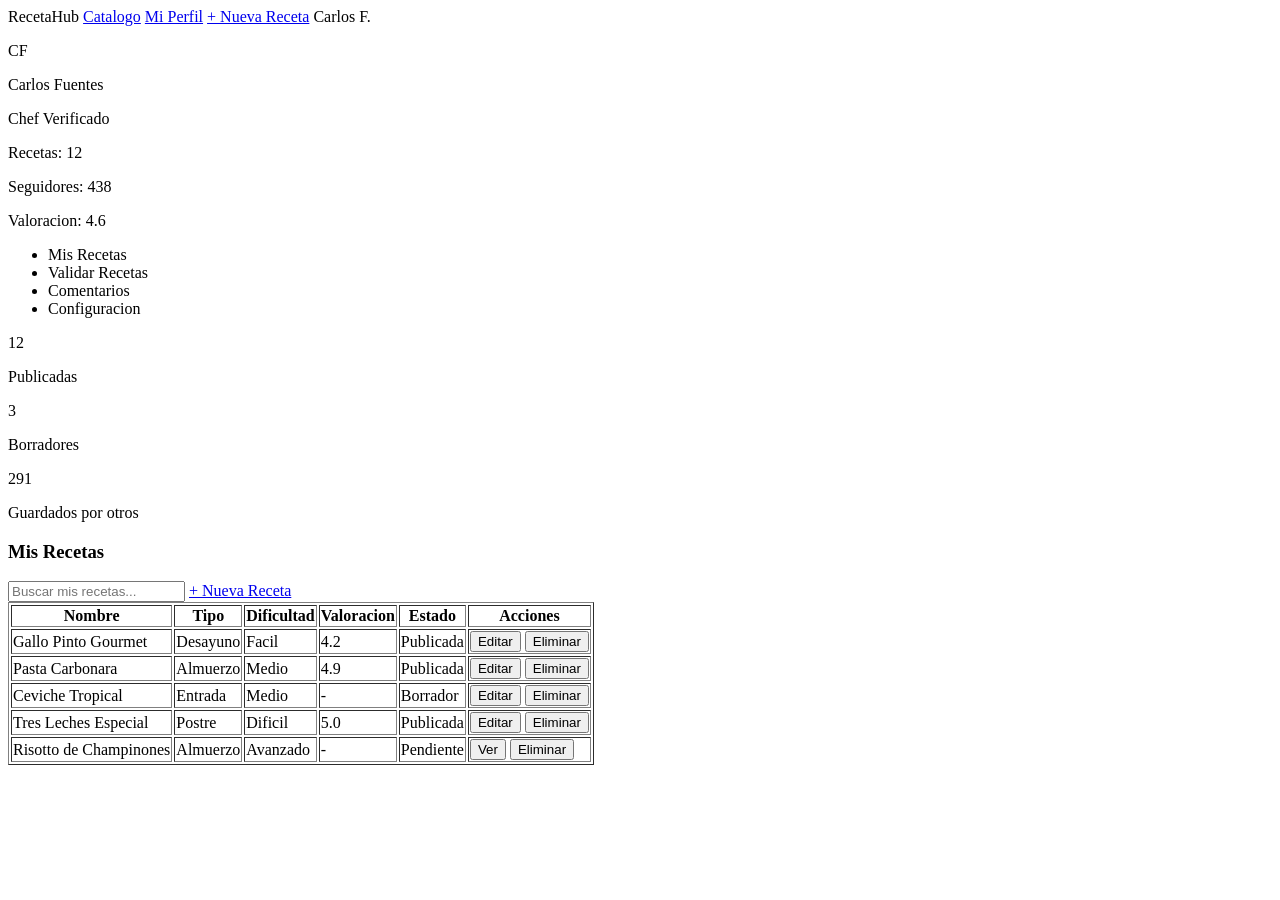
<file: Perfil_Chef.html>
<!DOCTYPE html>
<html lang="es">
<head>
  <meta charset="UTF-8">
  <title>Perfil del Chef</title>
</head>
<body>

  <!-- BARRA DE NAVEGACION -->
  <nav>
    <span>RecetaHub</span>
    <a href="#">Catalogo</a>
    <a href="#" class="activo">Mi Perfil</a>
    <a href="#">+ Nueva Receta</a>
    <span>Carlos F.</span>
  </nav>

  <div id="contenedor">

    <!-- MENU LATERAL -->
    <aside>

      <!-- Datos del chef -->
      <div id="perfil">
        <p>CF</p>
        <p>Carlos Fuentes</p>
        <p>Chef Verificado</p>
      </div>

      <!-- Estadisticas rapidas -->
      <div id="stats-rapidas">
        <p>Recetas: 12</p>
        <p>Seguidores: 438</p>
        <p>Valoracion: 4.6</p>
      </div>

      <!-- Menu del panel -->
      <ul>
        <li class="activo">Mis Recetas</li>
        <li>Validar Recetas</li>
        <li>Comentarios</li>
        <li>Configuracion</li>
      </ul>

    </aside>

    <!-- CONTENIDO PRINCIPAL -->
    <main>

      <!-- TARJETAS DE ESTADISTICAS -->
      <section id="estadisticas">
        <div>
          <p>12</p>
          <p>Publicadas</p>
        </div>
        <div>
          <p>3</p>
          <p>Borradores</p>
        </div>
        <div>
          <p>291</p>
          <p>Guardados por otros</p>
        </div>
      </section>

      <!-- TABLA DE RECETAS -->
      <section id="mis-recetas">
        <h3>Mis Recetas</h3>

        <!-- Buscador -->
        <input type="text" placeholder="Buscar mis recetas...">
        <a href="#">+ Nueva Receta</a>

        <!-- Tabla -->
        <table border="1">
          <thead>
            <tr>
              <th>Nombre</th>
              <th>Tipo</th>
              <th>Dificultad</th>
              <th>Valoracion</th>
              <th>Estado</th>
              <th>Acciones</th>
            </tr>
          </thead>
          <tbody>
            <tr>
              <td>Gallo Pinto Gourmet</td>
              <td>Desayuno</td>
              <td>Facil</td>
              <td>4.2</td>
              <td>Publicada</td>
              <td>
                <button type="button">Editar</button>
                <button type="button">Eliminar</button>
              </td>
            </tr>
            <tr>
              <td>Pasta Carbonara</td>
              <td>Almuerzo</td>
              <td>Medio</td>
              <td>4.9</td>
              <td>Publicada</td>
              <td>
                <button type="button">Editar</button>
                <button type="button">Eliminar</button>
              </td>
            </tr>
            <tr>
              <td>Ceviche Tropical</td>
              <td>Entrada</td>
              <td>Medio</td>
              <td>-</td>
              <td>Borrador</td>
              <td>
                <button type="button">Editar</button>
                <button type="button">Eliminar</button>
              </td>
            </tr>
            <tr>
              <td>Tres Leches Especial</td>
              <td>Postre</td>
              <td>Dificil</td>
              <td>5.0</td>
              <td>Publicada</td>
              <td>
                <button type="button">Editar</button>
                <button type="button">Eliminar</button>
              </td>
            </tr>
            <tr>
              <td>Risotto de Champinones</td>
              <td>Almuerzo</td>
              <td>Avanzado</td>
              <td>-</td>
              <td>Pendiente</td>
              <td>
                <button type="button">Ver</button>
                <button type="button">Eliminar</button>
              </td>
            </tr>
          </tbody>
        </table>

      </section>

    </main>

  </div><!-- fin contenedor -->

</body>
</html>
</file>
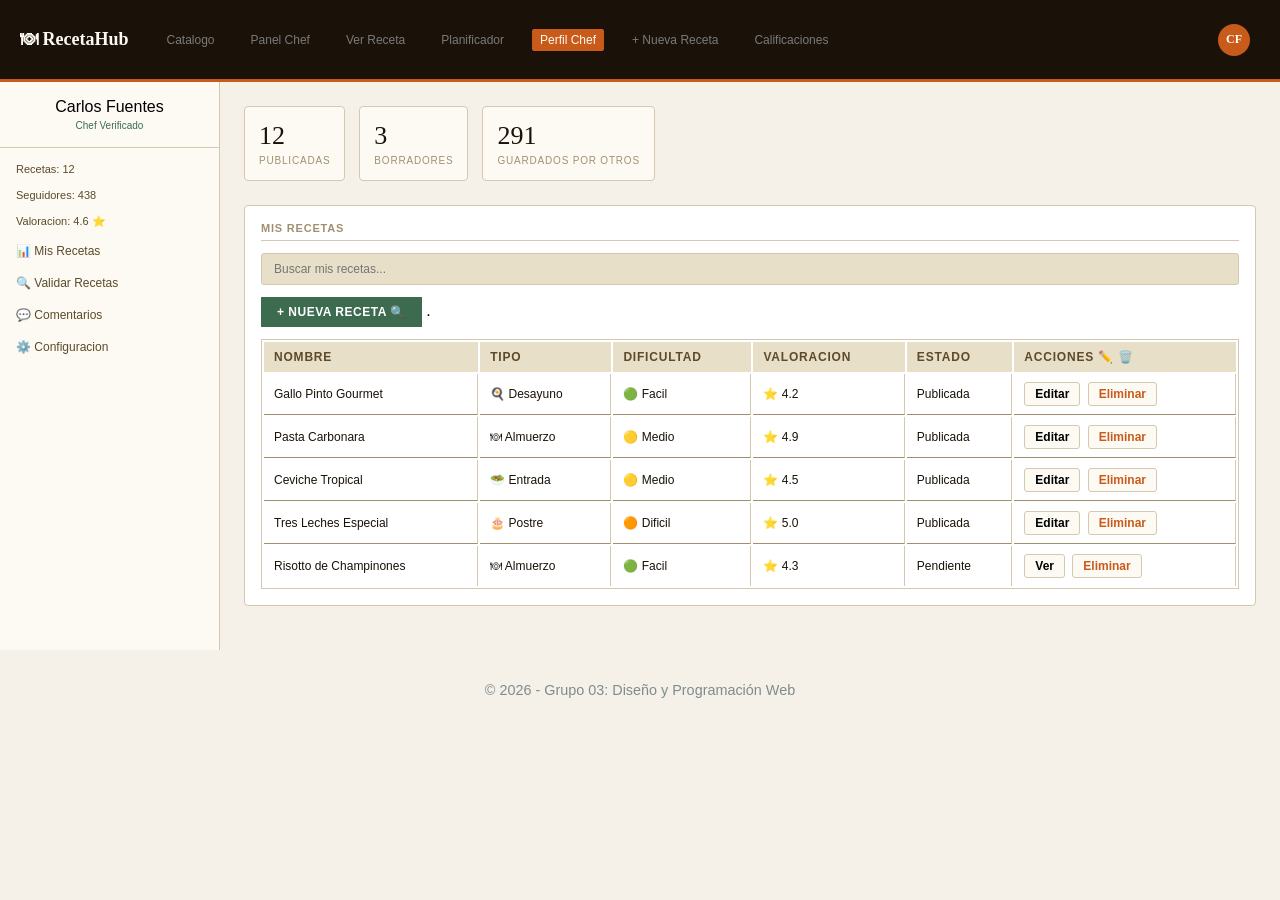
<file: Perfil_Chef.HTML>
<!DOCTYPE html>
<html lang="es">

<head>
    <meta charset="UTF-8">
    <title>Perfil del Chef</title>
    <link rel="stylesheet" href="CSS/Perfil_Chef&Calificaciones.CSS">
</head>

<body>


    <!-- BARRA DE NAVEGACION -->
    <nav>
        <span>🍽 RecetaHub</span>
        <a href="index.html">Catalogo</a>
        <a href="dashboard.html">Panel Chef</a>
        <a href="detalle.html">Ver Receta</a>
        <a href="planificador.html">Planificador</a>
        <a href="Perfil_Chef.HTML" class="activo">Perfil Chef</a>
        <a href="Registar_receta.html">+ Nueva Receta</a>
        <a href="Calificaciones_&_comentarios.html">Calificaciones</a>
        <span class="ID">CF</span>
    </nav>


    <div id="contenedor">
        <!-- MENU LATERAL -->
        <aside> 


            <!-- Datos del chef -->
            <div id="perfil">
                <p>Carlos Fuentes</p>
                <p class="VF">Chef Verificado</p>
            </div>


            <!-- Estadisticas rapidas -->
            <div id="stats-rapidas">
                <p>Recetas: 12</p>
                <p>Seguidores: 438</p>
                <p>Valoracion: 4.6 ⭐</p>
            </div>


            <!-- Menu del panel -->
            <ul>
                <li class="activo"> 📊 Mis Recetas</li>
                <li> 🔍 Validar Recetas</li>
                <li> 💬 Comentarios</li>
                <li> ⚙️ Configuracion</li>
            </ul>


        </aside>


        <!-- CONTENIDO PRINCIPAL -->
        <main>


            <!-- TARJETAS DE ESTADISTICAS -->
            <section id="estadisticas">
                <div>
                    <p class="num">12</p>
                    <p class="etq">Publicadas</p>
                </div>
                <div>
                    <p class="num">3</p>



                    <p class="etq">Borradores</p>
                </div>
                <div>
                    <p class="num">291</p>
                    <p class="etq">Guardados por otros</p>
                </div>
            </section>


            <!-- TABLA DE RECETAS -->
            <section id="mis-recetas">
                <h3>Mis Recetas</h3>


                <!-- Buscador -->
                <input type="text" placeholder="Buscar mis recetas...">
                <a href="Registar_receta.html">+ Nueva Receta 🔍 </a>


                <!-- Tabla -->
                <table>
                    <thead>
                        <tr>
                            <th>Nombre</th>
                            <th>Tipo</th>
                            <th>Dificultad</th>
                            <th>Valoracion</th>
                            <th>Estado</th>
                            <th>Acciones ✏️ 🗑️ </th>
                        </tr>
                    </thead>
                    <tbody>.
                        <tr>
                            <td>Gallo Pinto Gourmet</td>
                            <td> 🍳 Desayuno</td>
                            <td> 🟢 Facil</td>
                            <td> ⭐ 4.2</td> 
                            <td>Publicada</td>
                            <td>
                                <button type="button">Editar</button>
                                <button type="button">Eliminar</button>
                            </td>
                        </tr>
                        <tr>
                            <td> Pasta Carbonara</td>
                            <td> 🍽 Almuerzo</td>
                            <td> 🟡 Medio</td>
                            <td> ⭐ 4.9</td>
                            <td>Publicada</td>
                            <td>
                                <button type="button">Editar</button>
                                <button type="button">Eliminar</button>
                            </td>
                        </tr>
                        <tr>
                            <td> Ceviche Tropical</td>
                            <td> 🥗 Entrada</td>
                            <td> 🟡 Medio</td>
                            <td> ⭐ 4.5</td>
                            <td>Publicada</td>
                            <td>
                                <button type="button">Editar</button>
                                <button type="button">Eliminar</button>
                            </td>
                        </tr>
                        <tr>
                            <td>Tres Leches Especial</td>
                            <td> 🎂 Postre</td>
                            <td> 🟠 Dificil</td>
                            <td> ⭐ 5.0</td>
                            <td>Publicada</td>
                            <td>
                                <button type="button">Editar</button>
                                <button type="button">Eliminar</button>
                            </td>
                        </tr>
                        <tr>
                            <td class="bt">Risotto de Champinones</td>
                            <td class="bt"> 🍽 Almuerzo</td>
                            <td class="bt"> 🟢 Facil</td>
                            <td class="bt"> ⭐ 4.3</td>
                            <td class="bt">Pendiente</td>
                            <td class="bt">
                                <button type="button">Ver</button>
                                <button type="button">Eliminar</button>
                            </td>
                        </tr>
                    </tbody>
                </table>


            </section>


        </main>


    </div><!-- fin contenedor -->

 <footer>
        <p>&copy; 2026 - Grupo 03: Diseño y Programación Web</p>
    </footer>
</body>

</html>
</file>
<file: CSS/Perfil_Chef&Calificaciones.CSS>
/* ===========================================
   VARIABLES DE COLOR
=============================================== */
:root {
  
  --bg: #F5F0E8;
  --white_light: #FDFAF4;
  --border: #D4C9B0;
  --light: #E8DFC8;
  --black: #1A1208;
  --brown: #5C4A2A;
  --light_brown: #A09070;
  --orange: #C85A1A;
  --green: #3D6B4F;
  --gray: #7A7A7A;
  --white: #FFFFFF;
  --star: #E8A020;  
  --gray_light: #7f8c8d;
}

/* ========================================
   RESET Y BASE
=========================================== */
* {
  box-sizing: border-box;
  margin: 0;
  padding: 0;
}

body {
  font-family: 'DM Sans', sans-serif;
  background: var(--bg);
}

/* ========================================
   NAVBAR  →  <nav>
=========================================== */
nav {
  background: var(--black);
  padding: 0 20px;
  height: 82px;
  display: flex;
  align-items: center;
  gap: 20px;
  border-bottom: 3px solid var(--orange);
}

/* Logo: primer <span> dentro de nav */
nav>span{
  font-family: 'Playfair Display', serif;
  color: var(--white_light);
  font-size: 18px;
  font-weight: 700;
  margin-right: 10px;
}

/* Links de navegación */
nav a {
  color: var(--gray);
  font-size: 12px;
  padding: 4px 8px;
  border-radius: 2px;
  text-decoration: none;
  cursor: default;
}


nav a.activo {
  color: var(--white_light);
  background: var(--orange);
}

/* Nombre del usuario: último <span> de nav */
nav>span.ID {
  margin-left: auto;
  color: var(--white_light);
  font-size: 12px;
  font-weight: 600;
  background: var(--orange);
  width: 32px;
  height: 32px;
  border-radius: 50%;
  display: flex;
  align-items: center;
  justify-content: center;
}

/* =======================================
   CONTENEDOR PRINCIPAL  →  #contenedor
=========================================== */
#contenedor {
  display: flex;
}

/* =======================================
   ASIDE (MENÚ LATERAL)  →  <aside>
=========================================== */
aside {
  width: 220px;
  background: var(--white_light);
  border-right: 1px solid var(--border);
}

/* ── Perfil del Chef  →  #perfil ── */
#perfil {
  text-align: center;
  padding: 16px;
  border-bottom: 1px solid var(--border);
  margin-bottom: 8px;
}

/* Rol / verificado: segundo <p> #VF */
#perfil .VF {
  font-size: 10px;
  color: var(--green);
  margin-top: 4px;
}

/* ── Estadísticas rápidas  →  #stats-rapidas ── */
#stats-rapidas p {
  padding: 7px 16px; /* Ajuste de padding para mejor alineación */
  font-size: 11px;
  color: var(--brown);
  display: flex;
}

aside ul li {
  display: flex;
  align-items: center;
  gap: 10px;
  padding: 9px 16px;
  font-size: 12px;
  color: var(--brown);
  cursor: default;
}

/* ======================================
   CONTENIDO PRINCIPAL  →  <main>
=========================================== */
main {
  flex: 1;
  padding: 24px;
}

/* ===========================================
     #estadisticas
=============================================*/
#estadisticas {
  
 display: flex;
  flex-wrap: wrap;
  gap: 14px;
  margin-bottom: 24px;
}

#estadisticas div {
  background: var(--white_light);
  border: 1.5px solid var(--border);
  border-radius: 4px;
  padding: 14px;
}

/* Número grande */
#estadisticas .num
{
  font-family: 'Playfair Display', serif;
  font-size: 26px;
  color: var(--black);
}

/* Etiqueta */
#estadisticas .etq {
  font-size: 10px;
  text-transform: uppercase;
  letter-spacing: 0.8px;
  color: var(--light_brown);
  margin-top: 4px;
}

/* ========================================
   SECCIÓN "MIS RECETAS"  →  #mis-recetas
=========================================== */
#mis-recetas {
  background: var(--white);
  border: 1px solid var(--border);
  border-radius: 4px;
  overflow: hidden;
  padding: 16px;
}

/* ── Buscador  →  input[type="text"] ── */
#mis-recetas input[type="text"] {
  width: 100%;
  background: var(--light);
  border: 1.5px solid var(--border);
  border-radius: 3px;
  padding: 8px 12px;
  font-size: 12px;
  font-family: 'DM Sans', sans-serif;
  color: var(--black);
  margin-bottom: 12px;
  outline: none;
}

/* ── Botón "+ Nueva Receta" ── */
#mis-recetas a {
  display: inline-flex;
  padding: 8px 16px;
  font-size: 12px;
  font-weight: 600;
  text-transform: uppercase;
  letter-spacing: 0.5px;
  background: var(--green);
  color: var(--white);
  text-decoration: none;
  margin-bottom: 12px;
}

/* ── Tabla  →  table ── */
#mis-recetas table {
  width: 100%;
  font-size: 12px;
  border: 1px solid var(--border);
}

#mis-recetas td {
  padding: 8px 10px;
  border-bottom: 1px solid var(--border);
  border-right: 1px solid var(--border);
  color: var(--black);
}

#mis-recetas th {
  background: var(--light);
  padding: 8px 10px;
  text-align: left;
  font-size: 12px;
  text-transform: uppercase;
  letter-spacing: 0.8px;
  color: var(--brown);
}

#mis-recetas td {
  padding: 8px 10px;
  border-bottom: 1px solid var(--light_brown);
  color: var(--black);
}

#mis-recetas .bt{
  border-bottom: none;
}

/* ── Botones de acción dentro de la tabla ── */
#mis-recetas button {
  padding: 4px 10px;
  font-size: 12px;
  font-weight: 600;
  border: 1.5px solid var(--border);
  border-radius: 3px;
  background: var(--white_light);
  margin-right: 4px;
}

/* Botón Eliminar con acento rojo suave */
#mis-recetas button:last-child {  /*EL LAST CHILD SELECCIONA EL ÚLTIMO BOTÓN DE CADA FILA, QUE ES EL DE ELIMINAR Y LE DA UN ESTILO DISTINTO*/
  border-color: var(--border);
  color: var(--orange);
}


/*=================================================
  Calificaciones y comentarios
  ===============================================*/
/* === MAIN === */
main { flex: 1; padding: 24px; }
main h2 { font-family: 'Playfair Display', serif; font-size: 22px; color: var(--black); margin-bottom: 10px; }
section { margin-bottom: 20px; }
section h3 { font-size: 11px; text-transform: uppercase; letter-spacing: 0.8px; color: var(--light_brown); padding-bottom: 6px; border-bottom: 1px solid var(--border); margin-bottom: 12px; }


/* Etiquetas */
.etiquetas { display: flex; gap: 6px; flex-wrap: wrap; margin-bottom: 20px; }
.tag { background: var(--light); color: var(--brown); padding: 4px 10px; border-radius: 2px; font-size: 11px; font-weight: 600; border: 1px solid var(--border); }
 
/* === CARD BASE === */
.card { background: var(--white_light); border: 1.5px solid var(--border); border-radius: 4px; padding: 16px; margin-bottom: 10px; }
 
/* === RESUMEN === */
.resumen { display: flex; gap: 24px; align-items: center; }
.score { text-align: center; flex-shrink: 0; }
.score .num { font-family: 'Playfair Display', serif; font-size: 48px; font-weight: 700; color: var(--black); line-height: 1; }
.score .sub { font-size: 11px; color: var(--light_brown); }
.barras { flex: 1; }
.barra-row { display: flex; align-items: center; gap: 8px; margin-bottom: 5px; font-size: 11px; color: var(--brown); }
.track { flex: 1; height: 10px; background: var(--light); border-radius: 2px; border: 1px solid var(--border); overflow: hidden; }
.fill { height: 100%; background: var(--brown); border-radius: 2px; }
 
/* === FORMULARIO === */
.form-grid { display: grid; grid-template-columns: 1fr 1fr; gap: 12px; margin-bottom: 10px; }
label { display: block; font-size: 11px; text-transform: uppercase; letter-spacing: 0.6px; color: var(--light_brown); margin-bottom: 4px; }
input, select, textarea {
  width: 100%; background: var(--light); border: 1.5px solid var(--border);
  border-radius: 3px; padding: 8px 12px; font-size: 12px; font-family: 'DM Sans', sans-serif;
  color: var(--black); outline: none; margin-bottom: 10px;
}
textarea { min-height: 70px; resize: vertical; }
.acciones { display: flex; gap: 8px; justify-content: flex-end; }
 
/* === BOTONES (mismo estilo que Perfil_Chef) === */
.btn-pri { padding: 7px 16px; font-size: 12px; font-weight: 600; background: var(--green); color: var(--white); border: none; border-radius: 3px; cursor: default; }
.btn-sec { padding: 7px 16px; font-size: 12px; font-weight: 600; background: var(--white_light); color: var(--brown); border: 1.5px solid var(--border); border-radius: 3px; cursor: default; }
 
/* === COMENTARIOS === */
.com-header { display: flex; align-items: center; gap: 8px; margin-bottom: 6px; }
.avatar { width: 28px; height: 28px; border-radius: 50%; background: var(--light); color: var(--brown); font-size: 10px; font-weight: 700; display: flex; align-items: center; justify-content: center; border: 1px solid var(--border); flex-shrink: 0; }
.nombre { font-size: 12px; font-weight: 600; color: var(--black); }
.fecha { margin-left: auto; font-size: 10px; color: var(--light_brown); }
.estrellas { color: var(--star); font-size: 14px; margin-bottom: 4px; }
.com-titulo { font-size: 12px; font-weight: 600; color: var(--black); margin-bottom: 4px; }
.com-texto { font-size: 12px; color: var(--brown); line-height: 1.6; }
 
/* Respuesta del chef */
.respuesta-chef { border-left: 3px solid var(--orange); background: var(--white); padding: 10px 12px; margin-top: 10px; border-radius: 0 3px 3px 0; font-size: 11px; color: var(--brown); }
.chef-label { font-size: 10px; font-weight: 700; color: var(--orange); text-transform: uppercase; letter-spacing: 0.6px; margin-bottom: 4px; }
 
/* Paginación */
.paginacion { display: flex; gap: 4px; justify-content: center; margin-top: 16px; }

footer {
text-align: center; padding: 2rem; font-size: 0.9rem; color: var(--gray_light);}
</file>
